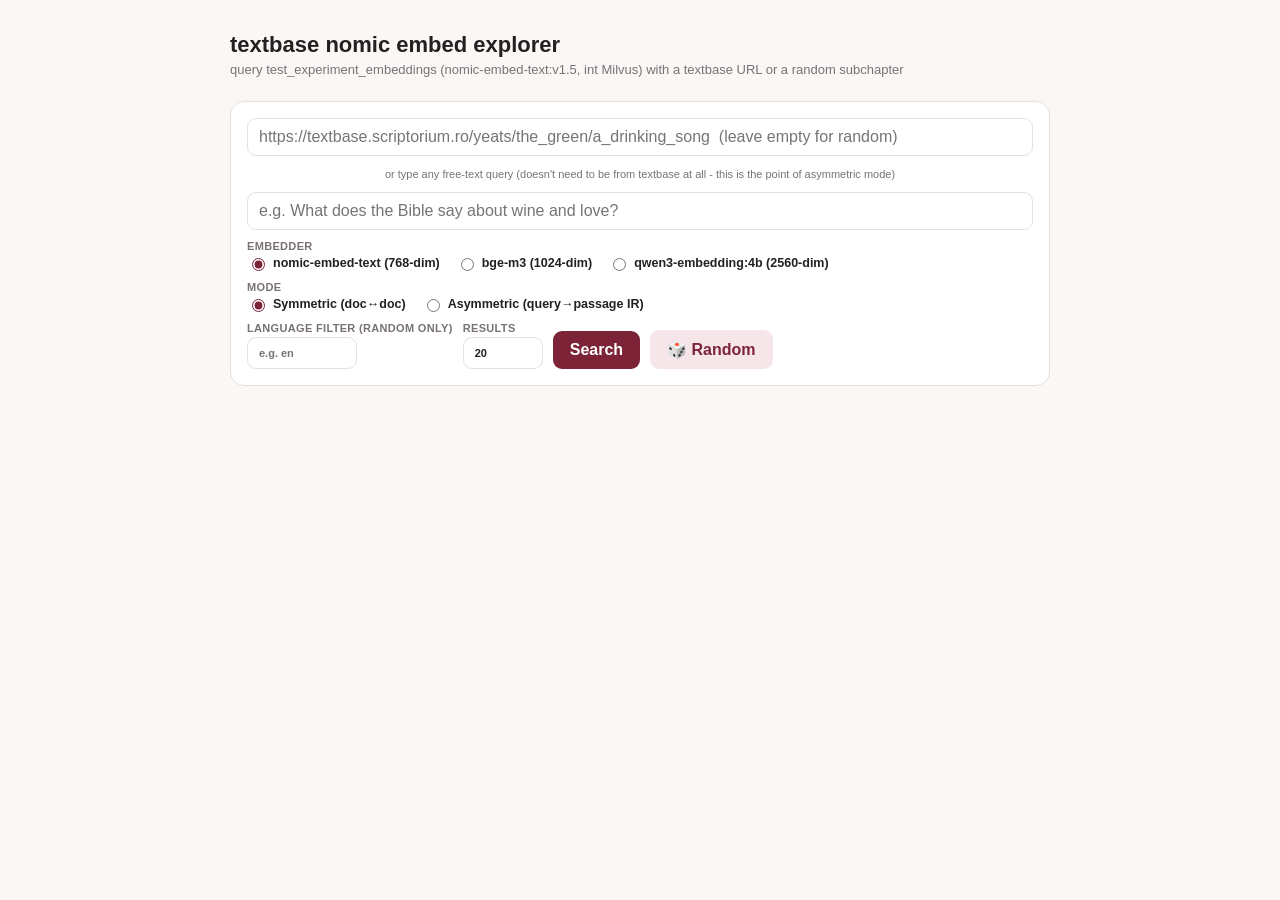
<file: textbase-nomic-embed-experiment/templates/index.html>
<!doctype html>
<html lang="en">
<head>
<meta charset="utf-8" />
<meta name="viewport" content="width=device-width, initial-scale=1" />
<title>textbase nomic embed explorer</title>
<style>
  :root {
    --ink: #232022;
    --muted: #7a7178;
    --line: #e7e0e3;
    --surface: #ffffff;
    --bg: #faf7f5;
    --accent: #7c2338;
    --accent-soft: #f6e6ea;
  }
  * { box-sizing: border-box; }
  body {
    margin: 0;
    font-family: -apple-system, "Segoe UI", Helvetica, Arial, sans-serif;
    background: var(--bg);
    color: var(--ink);
  }
  main { max-width: 860px; margin: 0 auto; padding: 32px 20px 80px; }
  h1 { font-size: 22px; margin: 0 0 4px; }
  .sub { color: var(--muted); font-size: 13px; margin: 0 0 24px; }

  form {
    display: flex;
    flex-direction: column;
    gap: 10px;
    background: var(--surface);
    border: 1px solid var(--line);
    border-radius: 14px;
    padding: 16px;
    margin-bottom: 28px;
  }
  .row { display: flex; gap: 10px; flex-wrap: wrap; }
  input[type="text"], input[type="number"] {
    font: inherit;
    padding: 9px 11px;
    border: 1px solid var(--line);
    border-radius: 9px;
    background: #fff;
    color: var(--ink);
  }
  #url { flex: 1 1 100%; }
  #lang { width: 110px; }
  #topk { width: 80px; }
  button {
    font: inherit;
    font-weight: 600;
    padding: 9px 16px;
    border-radius: 9px;
    border: 1px solid transparent;
    cursor: pointer;
  }
  button.primary { background: var(--accent); color: #fff; }
  button.primary:hover { background: #611b2b; }
  button.ghost { background: var(--accent-soft); color: var(--accent); }
  button.ghost:hover { background: #efd3da; }
  button:disabled { opacity: .55; cursor: wait; }
  label.field { display: flex; flex-direction: column; gap: 3px; font-size: 11px; color: var(--muted); font-weight: 600; text-transform: uppercase; letter-spacing: .03em; }
  .mode-toggle { display: flex; gap: 16px; }
  .mode-toggle label { display: flex; align-items: center; gap: 5px; font-size: 12.5px; font-weight: 600; text-transform: none; color: var(--ink); letter-spacing: 0; cursor: pointer; }
  .mode-toggle input { accent-color: var(--accent); }
  .mode-note { display: none; font-size: 11px; color: var(--muted); font-style: italic; align-self: flex-end; padding-bottom: 8px; }
  .mode-note.show { display: block; }
  .mode-badge {
    display: inline-block;
    font-size: 10px;
    font-weight: 700;
    text-transform: uppercase;
    letter-spacing: .03em;
    color: var(--accent);
    background: var(--accent-soft);
    border-radius: 6px;
    padding: 2px 7px;
    margin-left: 8px;
  }

  #status { font-size: 13px; color: var(--muted); min-height: 18px; margin-bottom: 14px; }
  #status.err { color: #a3213a; }

  .query-card {
    background: var(--accent-soft);
    border: 1px solid #ecc6d0;
    border-radius: 14px;
    padding: 16px;
    margin-bottom: 22px;
    display: none;
  }
  .query-card .eyebrow { font-size: 11px; font-weight: 700; letter-spacing: .04em; text-transform: uppercase; color: var(--accent); margin-bottom: 6px; }
  .query-card a { color: var(--accent); word-break: break-all; font-size: 13px; }
  .query-card p { margin: 8px 0 0; font-size: 14px; line-height: 1.5; }

  #results { display: flex; flex-direction: column; gap: 12px; }
  .card {
    background: var(--surface);
    border: 1px solid var(--line);
    border-radius: 14px;
    padding: 14px 16px;
  }
  .card header {
    display: flex;
    align-items: baseline;
    gap: 8px;
    margin-bottom: 6px;
    flex-wrap: wrap;
  }
  .rank { font-weight: 700; color: var(--accent); font-size: 13px; width: 26px; flex: 0 0 auto; }
  .who { font-weight: 600; font-size: 14px; flex: 1 1 auto; min-width: 0; }
  .lang-badge {
    font-size: 10px;
    font-weight: 700;
    text-transform: uppercase;
    background: var(--accent-soft);
    color: var(--accent);
    border-radius: 6px;
    padding: 2px 6px;
    flex: 0 0 auto;
  }
  .score-bar {
    height: 5px;
    border-radius: 3px;
    background: #f0e7ea;
    overflow: hidden;
    margin: 6px 0 8px;
  }
  .score-bar > i {
    display: block;
    height: 100%;
    background: var(--accent);
  }
  .score-label { font-size: 11px; color: var(--muted); }
  .or-sep { font-size: 11px; color: var(--muted); text-align: center; margin: 2px 0; }
  .card a.url { font-size: 12px; color: var(--muted); word-break: break-all; }
  .card p { margin: 8px 0 0; font-size: 13.5px; line-height: 1.5; color: #3a3438; }
  .empty { color: var(--muted); font-size: 13px; }
</style>
</head>
<body>
<main>
  <h1>textbase nomic embed explorer</h1>
  <p class="sub">query test_experiment_embeddings (nomic-embed-text:v1.5, int Milvus) with a textbase URL or a random subchapter</p>

  <form id="searchForm">
    <input id="url" type="text" placeholder="https://textbase.scriptorium.ro/yeats/the_green/a_drinking_song  (leave empty for random)" />
    <div class="or-sep">or type any free-text query (doesn't need to be from textbase at all - this is the point of asymmetric mode)</div>
    <input id="text" type="text" placeholder="e.g. What does the Bible say about wine and love?" />
    <div class="row">
      <label class="field">Embedder
        <span class="mode-toggle">
          <label><input type="radio" name="embedder" value="nomic" checked /> nomic-embed-text (768-dim)</label>
          <label><input type="radio" name="embedder" value="bge-m3" /> bge-m3 (1024-dim)</label>
          <label><input type="radio" name="embedder" value="qwen" /> qwen3-embedding:4b (2560-dim)</label>
        </span>
      </label>
    </div>
    <div class="row">
      <label class="field">Mode
        <span class="mode-toggle">
          <label><input type="radio" name="mode" value="symmetric" checked /> Symmetric (doc↔doc)</label>
          <label><input type="radio" name="mode" value="asymmetric" /> Asymmetric (query→passage IR)</label>
        </span>
      </label>
      <div class="mode-note" id="bgeNote">bge-m3 needs no query/document prefix - symmetric and asymmetric use the identical embeddings and collection for it.</div>
      <div class="mode-note" id="qwenNote">qwen3-embedding only prefixes the query side in asymmetric mode (documents are never prefixed) - symmetric and asymmetric share the same collection. Larger model - may be slow/unavailable if not yet indexed.</div>
    </div>
    <div class="row">
      <label class="field">Language filter (random only)
        <input id="lang" type="text" placeholder="e.g. en" />
      </label>
      <label class="field">Results
        <input id="topk" type="number" min="1" max="50" value="20" />
      </label>
      <div style="display:flex; align-items:flex-end; gap:10px;">
        <button type="submit" class="primary">Search</button>
        <button type="button" id="randomBtn" class="ghost">🎲 Random</button>
      </div>
    </div>
  </form>

  <div id="status"></div>

  <div class="query-card" id="queryCard">
    <div class="eyebrow">Query subchapter</div>
    <a id="queryUrl" href="#" target="_blank" rel="noreferrer"></a>
    <p id="queryPreview"></p>
  </div>

  <div id="results"></div>
</main>

<script>
const form = document.getElementById('searchForm');
const urlInput = document.getElementById('url');
const textInput = document.getElementById('text');
const langInput = document.getElementById('lang');
const topkInput = document.getElementById('topk');
const randomBtn = document.getElementById('randomBtn');
const statusEl = document.getElementById('status');
const queryCard = document.getElementById('queryCard');
const queryUrl = document.getElementById('queryUrl');
const queryPreview = document.getElementById('queryPreview');
const resultsEl = document.getElementById('results');

function setBusy(busy, message) {
  [...form.querySelectorAll('button'), randomBtn].forEach(b => b.disabled = busy);
  statusEl.className = '';
  statusEl.textContent = message || '';
}

function selectedMode() {
  return document.querySelector('input[name="mode"]:checked').value;
}
function selectedEmbedder() {
  return document.querySelector('input[name="embedder"]:checked').value;
}

document.querySelectorAll('input[name="embedder"]').forEach(el => el.addEventListener('change', updateEmbedderNote));
function updateEmbedderNote() {
  const embedder = selectedEmbedder();
  document.getElementById('bgeNote').classList.toggle('show', embedder === 'bge-m3');
  document.getElementById('qwenNote').classList.toggle('show', embedder === 'qwen');
}
updateEmbedderNote();

async function runSearch(useUrl) {
  const params = new URLSearchParams();
  const text = textInput.value.trim();
  if (text) {
    params.set('text', text);
  } else if (useUrl) {
    const u = urlInput.value.trim();
    if (u) params.set('url', u);
  }
  const lang = langInput.value.trim();
  if (lang && !text && !(useUrl && urlInput.value.trim())) params.set('lang', lang);
  params.set('top_k', topkInput.value || 20);
  const mode = selectedMode();
  const embedder = selectedEmbedder();
  params.set('mode', mode);
  params.set('embedder', embedder);

  setBusy(true, 'searching…');
  queryCard.style.display = 'none';
  resultsEl.innerHTML = '';

  try {
    const resp = await fetch('/api/search?' + params.toString());
    const data = await resp.json();
    if (!resp.ok) throw new Error(data.error || ('HTTP ' + resp.status));

    if (data.query.url) {
      urlInput.value = data.query.url;
      queryUrl.href = data.query.url;
      queryUrl.textContent = data.query.url;
      queryUrl.style.display = '';
    } else {
      queryUrl.textContent = '(free text, not from textbase)';
      queryUrl.removeAttribute('href');
      queryUrl.style.display = '';
    }
    queryPreview.textContent = data.query.preview;
    queryCard.querySelector('.eyebrow').innerHTML =
      'Query <span class="mode-badge">' + embedder + '</span><span class="mode-badge">' + mode + '</span>';
    queryCard.style.display = 'block';

    if (!data.neighbors.length) {
      resultsEl.innerHTML = '<p class="empty">No neighbours found.</p>';
    } else {
      resultsEl.innerHTML = data.neighbors.map((n, i) => `
        <div class="card">
          <header>
            <span class="rank">#${i + 1}</span>
            <span class="who">${escapeHtml(n.author)} — ${escapeHtml(n.opus)}${n.head ? ' · ' + escapeHtml(n.head) : ''}</span>
            <span class="lang-badge">${escapeHtml(n.language || '?')}</span>
          </header>
          <div class="score-bar"><i style="width:${Math.max(0, Math.min(100, n.score * 100))}%"></i></div>
          <div class="score-label">similarity ${n.score.toFixed(4)} · ${n.word_count} words</div>
          <a class="url" href="${n.url}" target="_blank" rel="noreferrer">${escapeHtml(n.url)}</a>
          <p>${escapeHtml(n.preview)}</p>
        </div>
      `).join('');
    }
    setBusy(false, `${data.neighbors.length} results`);
  } catch (err) {
    setBusy(false, err.message);
    statusEl.className = 'err';
  }
}

function escapeHtml(s) {
  return (s || '').replace(/[&<>"']/g, c => ({'&':'&amp;','<':'&lt;','>':'&gt;','"':'&quot;',"'":'&#39;'}[c]));
}

form.addEventListener('submit', e => { e.preventDefault(); runSearch(true); });
randomBtn.addEventListener('click', () => { urlInput.value = ''; textInput.value = ''; runSearch(false); });
</script>
</body>
</html>
</file>
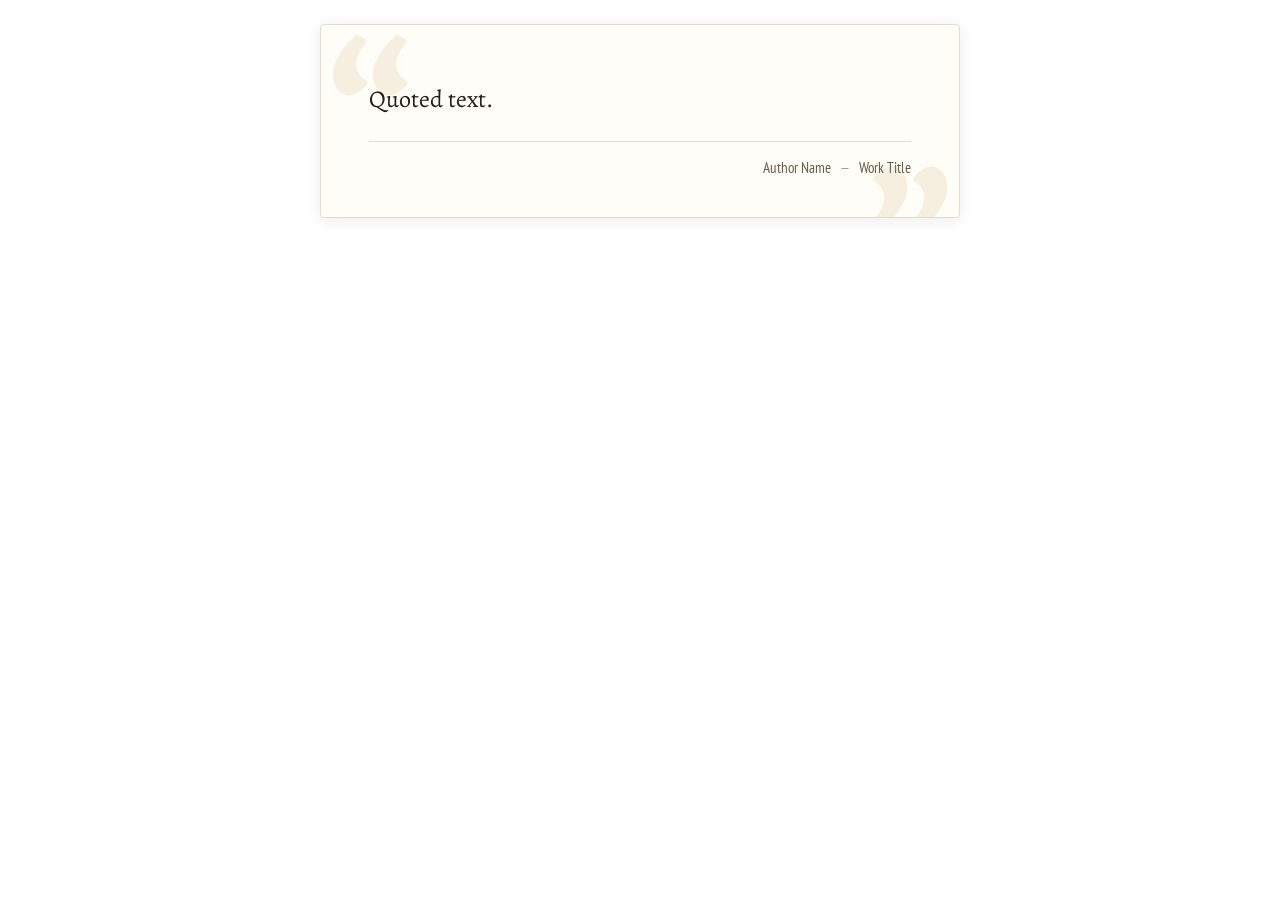
<file: src/main/resources/templates/quote.html>
<!DOCTYPE html PUBLIC "-//W3C//DTD XHTML 1.0 Strict//EN" "http://www.w3.org/TR/xhtml1/DTD/xhtml1-strict.dtd">
<html
        xmlns="http://www.w3.org/1999/xhtml"
        xmlns:th="http://www.thymeleaf.org">
<head>
    <meta charset="utf-8">
    <title th:text="${author.visualName + ' — ' + opus.head}">Author — Work</title>
    <meta name="viewport" content="width=device-width, initial-scale=1, shrink-to-fit=no" />

    <!-- Same fonts as teidiv.html, for visual consistency with the rest of
         the site - deliberately no Bootstrap/breadcrumb/navbar chrome here,
         this page is meant to be embedded (iframe) elsewhere as much as
         viewed standalone. -->
    <link href="https://fonts.googleapis.com/css?family=Alegreya:400,400i,700|PT+Sans+Narrow" rel="stylesheet" />
    <link rel="stylesheet" th:href="@{/css/quote.css}" href="../static/css/quote.css" type="text/css" />

    <meta name="author" th:content="${author.visualName}" />
    <meta property="og:type" content="article" />
    <meta property="og:title" th:text="${author.visualName + ' — ' + opus.head}" />
</head>
<body>
    <div class="quote-card">
        <blockquote class="quote-text">
            <p th:each="paragraph : ${paragraphs}" th:text="${paragraph}">Quoted text.</p>
        </blockquote>
        <div class="quote-citation">
            <a th:href="@{${sourceUrl}}" th:text="${author.visualName}">Author Name</a>
            <span class="quote-citation-sep">&mdash;</span>
            <a th:href="@{${sourceUrl}}" th:text="${opus.head}">Work Title</a>
        </div>
    </div>
</body>
</html>
</file>
<file: src/main/resources/static/css/quote.css>
/* Standalone/embeddable "quote card" - see FragmentController/quote.html.
   Deliberately independent of teidiv.css/bootstrap: this page is meant to
   render cleanly inside an iframe on someone else's site, not just this
   one, so it carries its own minimal styling. */

* {
    box-sizing: border-box;
}

html, body {
    margin: 0;
    padding: 0;
    background: transparent;
}

body {
    font-family: 'PT Sans Narrow', sans-serif;
    display: flex;
    justify-content: center;
    padding: 24px 12px;
}

.quote-card {
    position: relative;
    max-width: 640px;
    width: 100%;
    background: #fffdf8;
    border: 1px solid #e2dccd;
    border-radius: 4px;
    padding: 56px 48px 40px 48px;
    overflow: hidden;
    box-shadow: 0 2px 18px rgba(0, 0, 0, 0.08);
}

/* Big background quotation marks - purely decorative, sit behind the text. */
.quote-card::before,
.quote-card::after {
    content: '\201C';
    position: absolute;
    font-family: 'Alegreya', Georgia, serif;
    font-weight: 700;
    font-size: 220px;
    line-height: 1;
    color: #c9a961;
    opacity: 0.16;
    z-index: 0;
    pointer-events: none;
}

.quote-card::before {
    top: -30px;
    left: 4px;
}

.quote-card::after {
    content: '\201D';
    bottom: -130px;
    right: 4px;
}

.quote-text {
    position: relative;
    z-index: 1;
    margin: 0;
    font-family: 'Alegreya', Georgia, serif;
    font-size: 24px;
    line-height: 1.5;
    color: #262019;
}

.quote-text p {
    margin: 0 0 1em 0;
}

.quote-text p:last-child {
    margin-bottom: 0;
}

.quote-citation {
    position: relative;
    z-index: 1;
    margin-top: 24px;
    padding-top: 16px;
    border-top: 1px solid #e2dccd;
    font-size: 15px;
    color: #6b5c49;
    text-align: right;
}

.quote-citation a {
    color: #6b5c49;
    text-decoration: none;
}

.quote-citation a:hover {
    text-decoration: underline;
}

.quote-citation-sep {
    margin: 0 6px;
    opacity: 0.6;
}
</file>
